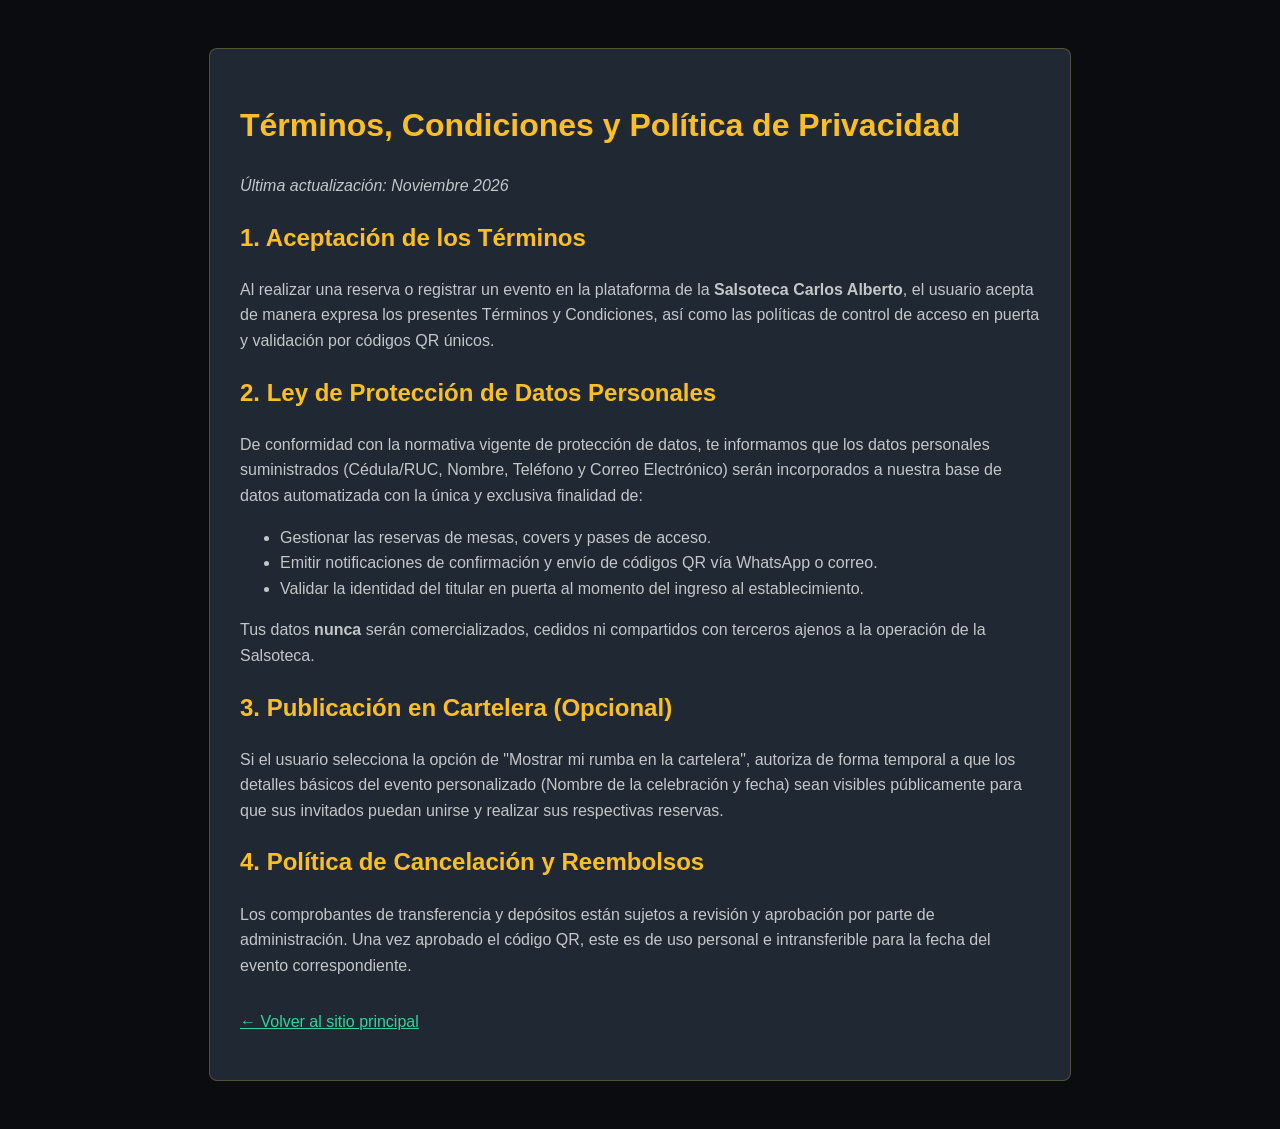
<file: app/templates/terminos.html>
<!DOCTYPE html>
<html lang="es">
<head>
    <meta charset="UTF-8">
    <title>Términos y Condiciones | Salsoteca Carlos Alberto</title>
    <style>
        body { background-color: #0b0c10; color: #c5c6c7; font-family: Arial, sans-serif; padding: 40px; line-height: 1.6; }
        .container { max-width: 800px; margin: auto; background: #1f2833; padding: 30px; border-radius: 8px; border: 1px solid rgba(212,175,55,0.3); }
        h1, h2 { color: #fbbf24; }
        a { color: #34d399; }
    </style>
</head>
<body>
    <div class="container">
        <h1>Términos, Condiciones y Política de Privacidad</h1>
        <p><em>Última actualización: Noviembre 2026</em></p>

        <h2>1. Aceptación de los Términos</h2>
        <p>Al realizar una reserva o registrar un evento en la plataforma de la <strong>Salsoteca Carlos Alberto</strong>, el usuario acepta de manera expresa los presentes Términos y Condiciones, así como las políticas de control de acceso en puerta y validación por códigos QR únicos.</p>

        <h2>2. Ley de Protección de Datos Personales</h2>
        <p>De conformidad con la normativa vigente de protección de datos, te informamos que los datos personales suministrados (Cédula/RUC, Nombre, Teléfono y Correo Electrónico) serán incorporados a nuestra base de datos automatizada con la única y exclusiva finalidad de:</p>
        <ul>
            <li>Gestionar las reservas de mesas, covers y pases de acceso.</li>
            <li>Emitir notificaciones de confirmación y envío de códigos QR vía WhatsApp o correo.</li>
            <li>Validar la identidad del titular en puerta al momento del ingreso al establecimiento.</li>
        </ul>
        <p>Tus datos <strong>nunca</strong> serán comercializados, cedidos ni compartidos con terceros ajenos a la operación de la Salsoteca.</p>

        <h2>3. Publicación en Cartelera (Opcional)</h2>
        <p>Si el usuario selecciona la opción de "Mostrar mi rumba en la cartelera", autoriza de forma temporal a que los detalles básicos del evento personalizado (Nombre de la celebración y fecha) sean visibles públicamente para que sus invitados puedan unirse y realizar sus respectivas reservas.</p>

        <h2>4. Política de Cancelación y Reembolsos</h2>
        <p>Los comprobantes de transferencia y depósitos están sujetos a revisión y aprobación por parte de administración. Una vez aprobado el código QR, este es de uso personal e intransferible para la fecha del evento correspondiente.</p>

        <p style="margin-top: 30px;"><a href="/">← Volver al sitio principal</a></p>
    </div>
</body>
</html>
</file>
